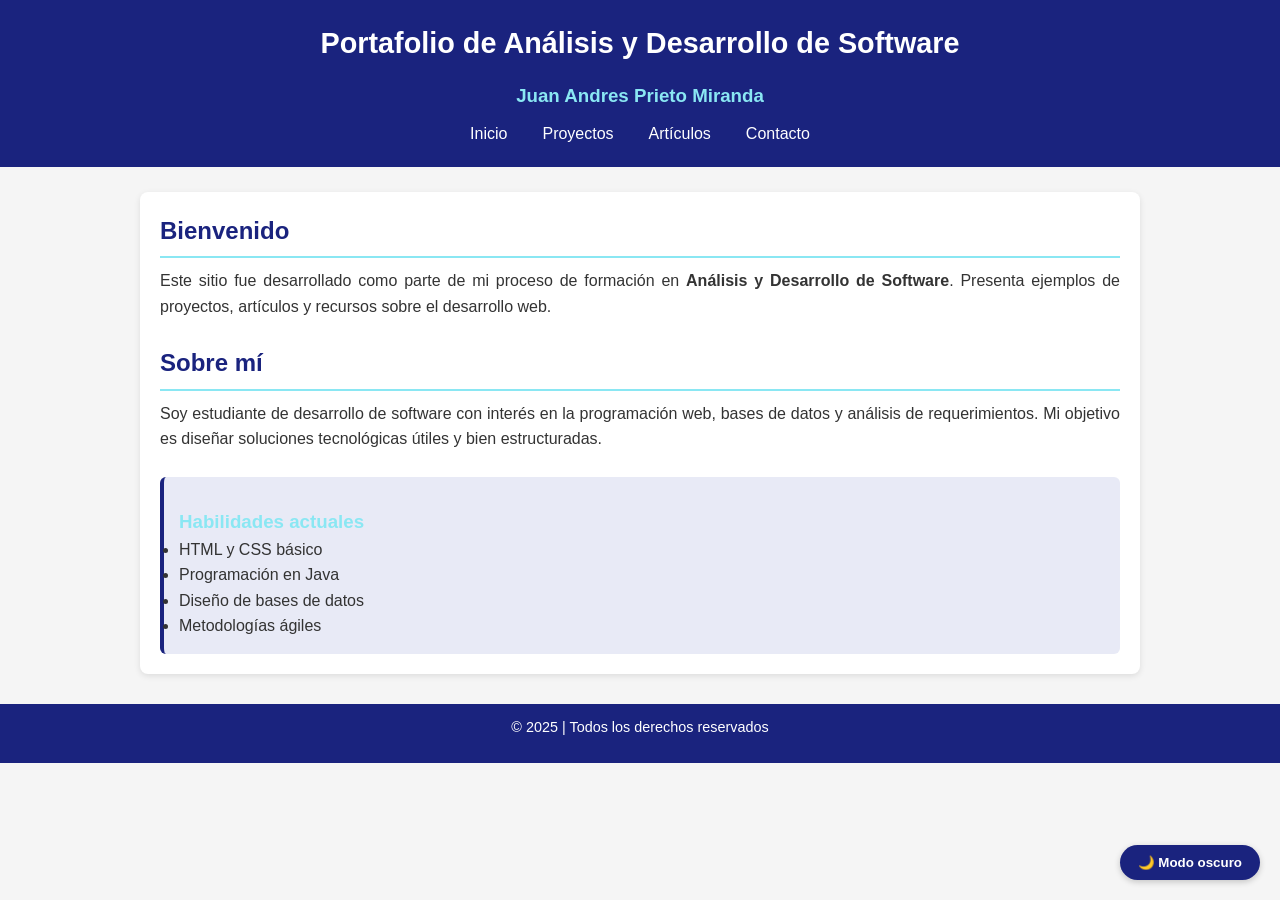
<file: index.html>
<!DOCTYPE html>
<html lang="es">
<head>

  <meta charset="UTF-8">
  <meta name="viewport" content="width=device-width, initial-scale=1.0">
  <meta name="description" content="Portafolio académico de Análisis y Desarrollo de Software. Conoce mis proyectos, artículos y formas de contacto.">
  <meta name="keywords" content="análisis de software, desarrollo web, portafolio, proyectos HTML">
  <meta name="author" content="Estudiante ADS">
  <title>Inicio | proyecto 3</title>

  <link rel="stylesheet" href="styles.css">

</head>
<body>

  <header>
    <h1>Portafolio de Análisis y Desarrollo de Software</h1>
    <h3>Juan Andres Prieto Miranda</h3>
    <nav>
      <ul>
        <li><a href="index.html">Inicio</a></li>
        <li><a href="proyectos.html">Proyectos</a></li>
        <li><a href="articulos.html">Artículos</a></li>
        <li><a href="contacto.html">Contacto</a></li>
      </ul>
    </nav>
  </header>

  <main>
    <section>
      <h2>Bienvenido</h2>
      <p>Este sitio fue desarrollado como parte de mi proceso de formación en <strong>Análisis y Desarrollo de Software</strong>. Presenta ejemplos de proyectos, artículos y recursos sobre el desarrollo web.</p>
    </section>

    <section>
      <h2>Sobre mí</h2>
      <p>Soy estudiante de desarrollo de software con interés en la programación web, bases de datos y análisis de requerimientos. Mi objetivo es diseñar soluciones tecnológicas útiles y bien estructuradas.</p>
    </section>

    <aside>
      <h3>Habilidades actuales</h3>
      <ul>
        <li>HTML y CSS básico</li>
        <li>Programación en Java</li>
        <li>Diseño de bases de datos</li>
        <li>Metodologías ágiles</li>
      </ul>
    </aside>
  </main>

  <footer>
    <p style="text-align: center;">&copy; 2025 | Todos los derechos reservados </p>
  </footer>

  <button class="theme-toggle" id="themeButton">🌙 Modo oscuro</button>

  <script>
    const btn = document.getElementById("themeButton");
    btn.addEventListener("click", () => {
      document.body.classList.toggle("dark-mode");
      const darkMode = document.body.classList.contains("dark-mode");
      btn.textContent = darkMode ? "🌞 Modo claro" : "🌙 Modo oscuro";
    });
  </script>
</body>
</html>
</file>
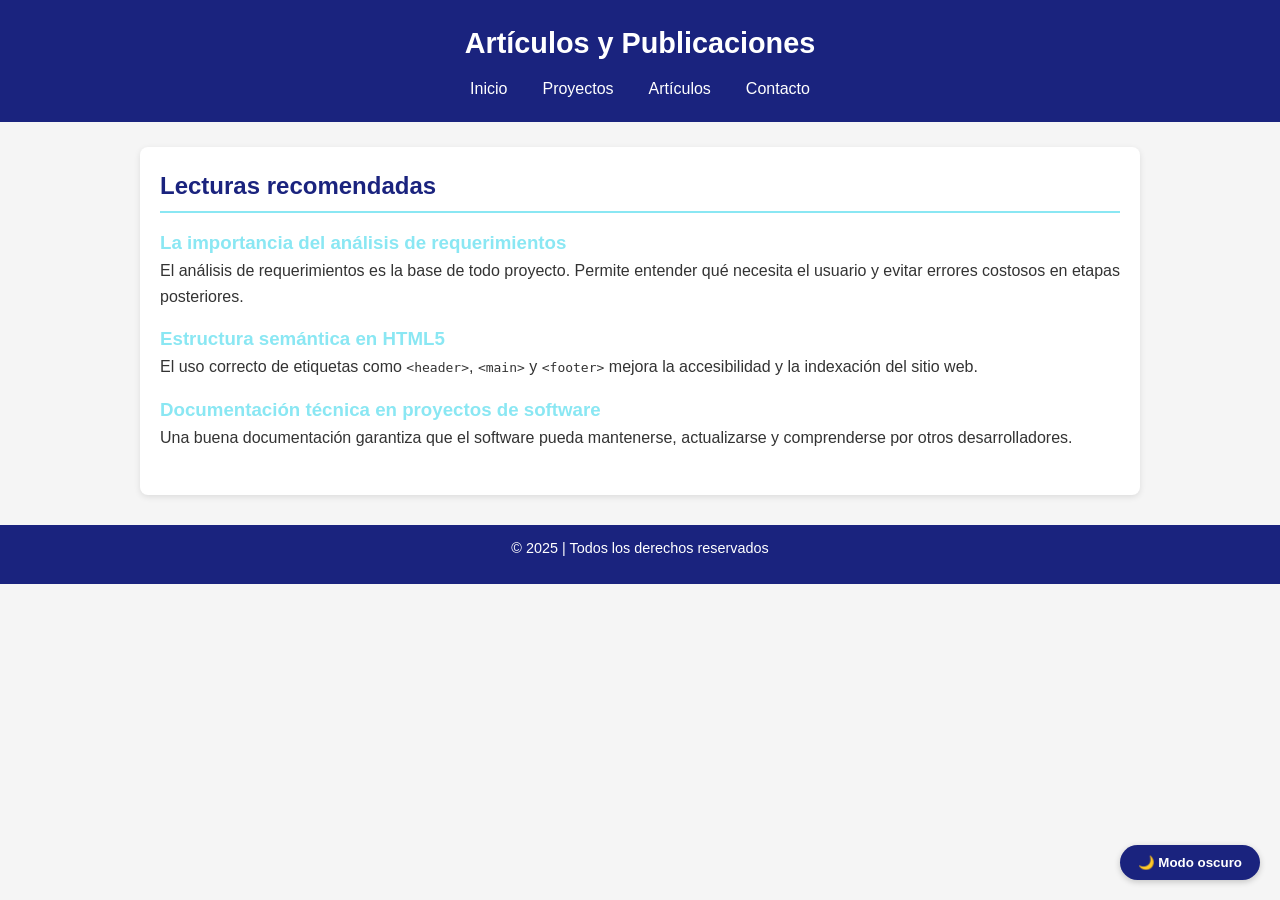
<file: articulos.html>
<!DOCTYPE html>
<html lang="es">
<head>

  <meta charset="UTF-8">
  <meta name="viewport" content="width=device-width, initial-scale=1.0">
  <meta name="description" content="Artículos breves sobre conceptos y buenas prácticas en análisis y desarrollo de software.">
  <meta name="keywords" content="artículos de software, análisis de requerimientos, documentación, programación">
  <meta name="author" content="Estudiante ADS">
  <title>Artículos | Proyecto 3</title>
  <link rel="stylesheet" href="styles.css">

</head>
<body>

  <header>
    <h1>Artículos y Publicaciones</h1>
    <nav>
      <ul>
        <li><a href="index.html">Inicio</a></li>
        <li><a href="proyectos.html">Proyectos</a></li>
        <li><a href="articulos.html">Artículos</a></li>
        <li><a href="contacto.html">Contacto</a></li>
      </ul>
    </nav>
  </header>

  <main>
    <section>
      <h2>Lecturas recomendadas</h2>

      <article>
        <h3>La importancia del análisis de requerimientos</h3>
        <p>El análisis de requerimientos es la base de todo proyecto. Permite entender qué necesita el usuario y evitar errores costosos en etapas posteriores.</p>
      </article>

      <article>
        <h3>Estructura semántica en HTML5</h3>
        <p>El uso correcto de etiquetas como <code>&lt;header&gt;</code>, <code>&lt;main&gt;</code> y <code>&lt;footer&gt;</code> mejora la accesibilidad y la indexación del sitio web.</p>
      </article>

      <article>
        <h3>Documentación técnica en proyectos de software</h3>
        <p>Una buena documentación garantiza que el software pueda mantenerse, actualizarse y comprenderse por otros desarrolladores.</p>
      </article>
    </section>
  </main>

  <footer>
    <p style="text-align: center;">&copy; 2025 | Todos los derechos reservados</p>
  </footer>

<button class="theme-toggle" id="themeButton">🌙 Modo oscuro</button>

  <script>
    const btn = document.getElementById("themeButton");
    btn.addEventListener("click", () => {
      document.body.classList.toggle("dark-mode");
      const darkMode = document.body.classList.contains("dark-mode");
      btn.textContent = darkMode ? "🌞 Modo claro" : "🌙 Modo oscuro";
    });
  </script>

</body>
</html>
</file>
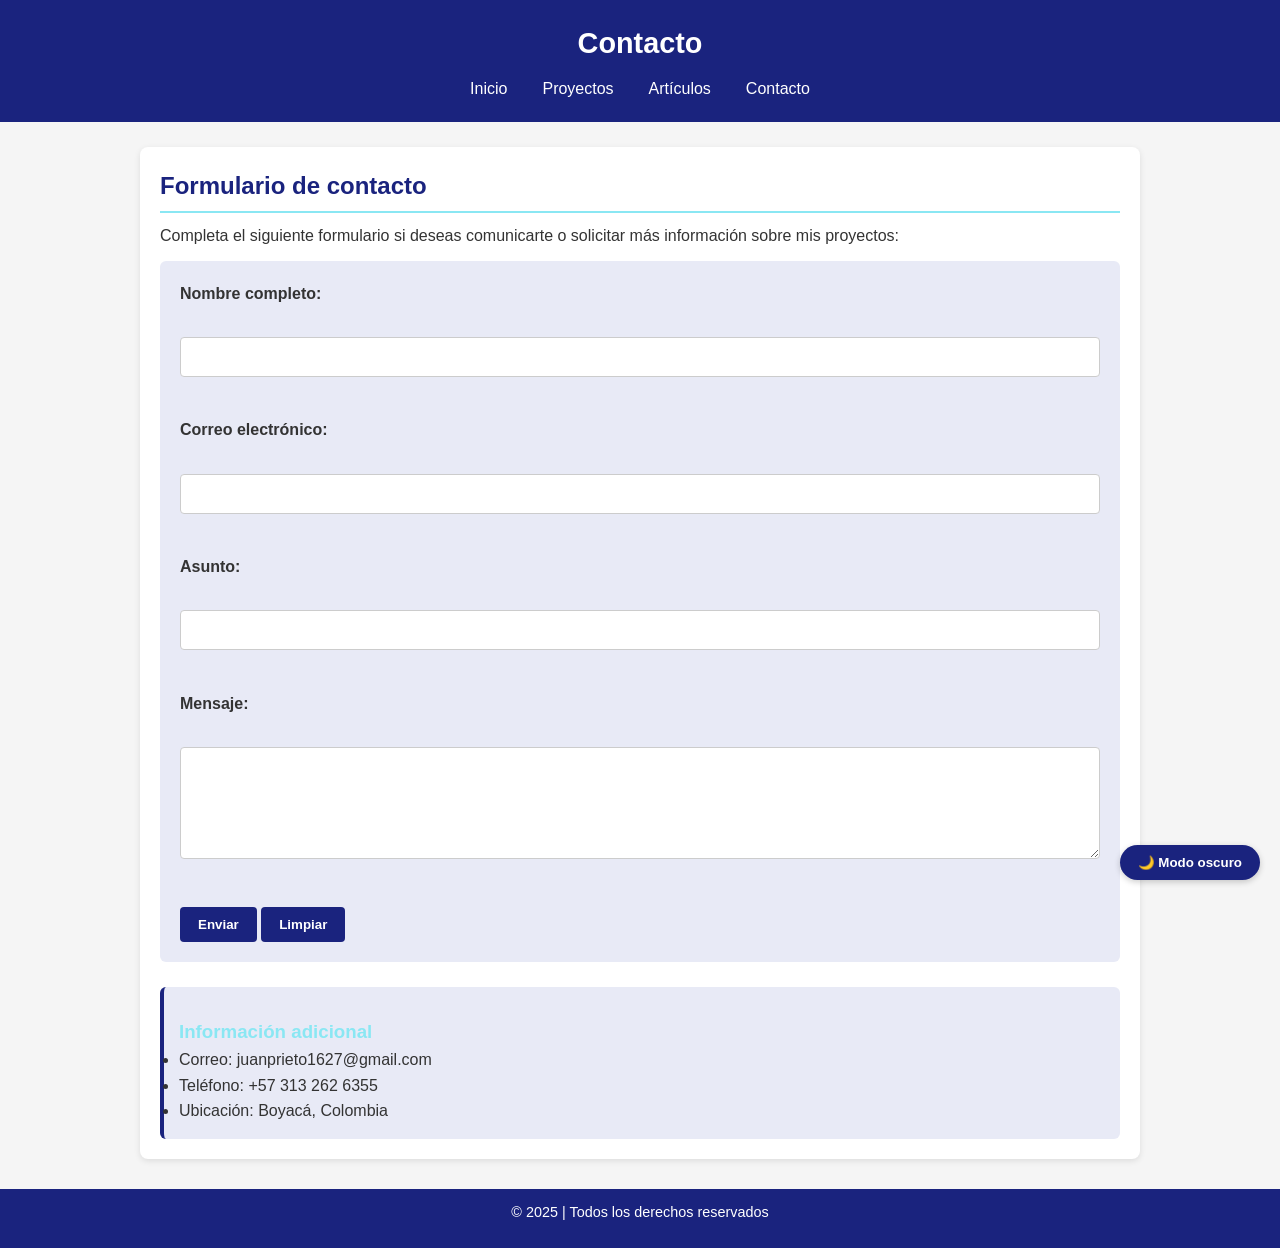
<file: contacto.html>
<!DOCTYPE html>
<html lang="es">
<head>

  <meta charset="UTF-8">
  <meta name="viewport" content="width=device-width, initial-scale=1.0">
  <meta name="description" content="Página de contacto del portafolio de Análisis y Desarrollo de Software. Incluye formulario para enviar mensajes.">
  <meta name="keywords" content="contacto, formulario, correo, portafolio software">
  <meta name="author" content="Estudiante ADS">
  <title>Contacto | Proyecto 3</title>
  <link rel="stylesheet" href="styles.css">

</head>
<body>

  <header>
    <h1>Contacto</h1>
    <nav>
      <ul>
        <li><a href="index.html">Inicio</a></li>
        <li><a href="proyectos.html">Proyectos</a></li>
        <li><a href="articulos.html">Artículos</a></li>
        <li><a href="contacto.html">Contacto</a></li>
      </ul>
    </nav>
  </header>

  <main>
    <section>
      <h2>Formulario de contacto</h2>
      <p>Completa el siguiente formulario si deseas comunicarte o solicitar más información sobre mis proyectos:</p>

      <form>
        <label for="nombre">Nombre completo:</label><br>
        <input type="text" id="nombre" name="nombre" required><br><br>

        <label for="correo">Correo electrónico:</label><br>
        <input type="email" id="correo" name="correo" required><br><br>

        <label for="asunto">Asunto:</label><br>
        <input type="text" id="asunto" name="asunto" required><br><br>

        <label for="mensaje">Mensaje:</label><br>
        <textarea id="mensaje" name="mensaje" rows="5" cols="30" required></textarea><br><br>

        <button type="submit">Enviar</button>
        <button type="reset">Limpiar</button>
      </form>
    </section>

    <aside>
      <h3>Información adicional</h3>
      <ul>
        <li>Correo: juanprieto1627@gmail.com</li>
        <li>Teléfono: +57 313 262 6355</li>
        <li>Ubicación: Boyacá, Colombia</li>
      </ul>
    </aside>
  </main>

  <footer>
    <p style="text-align: center;">&copy; 2025 | Todos los derechos reservados</p>
  </footer>

  <button class="theme-toggle" id="themeButton">🌙 Modo oscuro</button>

  <script>
    const btn = document.getElementById("themeButton");
    btn.addEventListener("click", () => {
      document.body.classList.toggle("dark-mode");
      const darkMode = document.body.classList.contains("dark-mode");
      btn.textContent = darkMode ? "🌞 Modo claro" : "🌙 Modo oscuro";
    });
  </script>

</body>
</html>
</file>
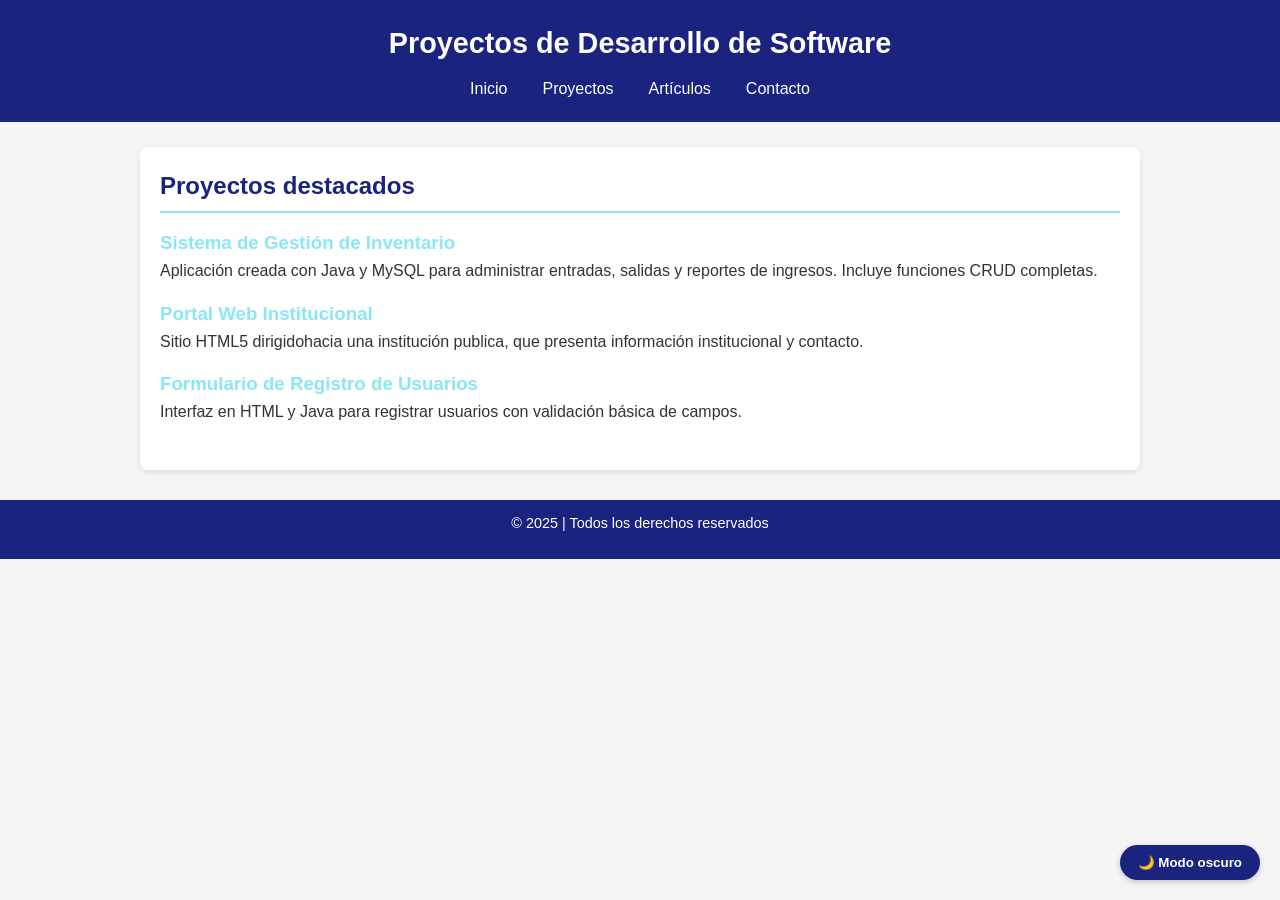
<file: proyectos.html>
<!DOCTYPE html>
<html lang="es">
<head>

  <meta charset="UTF-8">
  <meta name="viewport" content="width=device-width, initial-scale=1.0">
  <meta name="description" content="Listado de proyectos académicos desarrollados en el programa de Análisis y Desarrollo de Software.">
  <meta name="keywords" content="proyectos de software, desarrollo web, portafolio">
  <meta name="author" content="Estudiante ADS">
  <title>Proyectos | Proyecto 3</title>
  <link rel="stylesheet" href="styles.css">

</head>
<body>

  <header>
    <h1>Proyectos de Desarrollo de Software</h1>
    <nav>
      <ul>
        <li><a href="index.html">Inicio</a></li>
        <li><a href="proyectos.html">Proyectos</a></li>
        <li><a href="articulos.html">Artículos</a></li>
        <li><a href="contacto.html">Contacto</a></li>
      </ul>
    </nav>
  </header>

  <main>
    <section>
      <h2>Proyectos destacados</h2>

      <article>
        <h3>Sistema de Gestión de Inventario</h3>
        <p>Aplicación creada con Java y MySQL para administrar entradas, salidas y reportes de ingresos. Incluye funciones CRUD completas.</p>
      </article>

      <article>
        <h3>Portal Web Institucional</h3>
        <p>Sitio HTML5 dirigidohacia una institución publica, que presenta información institucional y contacto.</p>
      </article>

      <article>
        <h3>Formulario de Registro de Usuarios</h3>
        <p>Interfaz en HTML y Java para registrar usuarios con validación básica de campos.</p>
      </article>
    </section>
  </main>

  <footer>
    <p style="text-align: center;">&copy; 2025 | Todos los derechos reservados</p>
  </footer>

  <button class="theme-toggle" id="themeButton">🌙 Modo oscuro</button>

  <script>
    const btn = document.getElementById("themeButton");
    btn.addEventListener("click", () => {
      document.body.classList.toggle("dark-mode");
      const darkMode = document.body.classList.contains("dark-mode");
      btn.textContent = darkMode ? "🌞 Modo claro" : "🌙 Modo oscuro";
    });
  </script>

</body>
</html>
</file>
<file: styles.css>
:root {
  --color-bg: #f5f5f5;
  --color-text: #333;
  --color-primary: #1a237e;
  --color-secondary: #8ae7f3;
  --color-accent: #e8eaf6;
  --color-card: #fff;
  --color-border: #ccc;
}

@media (prefers-color-scheme: dark) {
  :root {
    --color-bg: #121212;
    --color-text: #e0e0e0;
    --color-primary: #7986cb;
    --color-secondary: #9fa8da;
    --color-accent: #1e1e2f;
    --color-card: #1a1a1a;
    --color-border: #333;
  }
}

/* === RESET BÁSICO === */
* {
  margin: 0;
  padding: 0;
  box-sizing: border-box;
}

@import url('https://fonts.googleapis.com/css2?family=Poppins:wght@300;400;600&display=swap');

body {
  font-family: Arial, Helvetica, sans-serif;
  background-color: var(--color-bg);
  color: var(--color-text);
  line-height: 1.6;
  transition: background-color 0.3s ease, color 0.3s ease;
}

/* === CABECERA Y NAVEGACIÓN === */
header {
  background-color: var(--color-primary);
  color: white;
  text-align: center;
  padding: 20px 10px;
}

header h1 {
  font-size: 1.8em;
  font-weight: 600;
}

nav ul {
  list-style: none;
  display: flex;
  flex-wrap: wrap;
  justify-content: center;
  gap: 15px;
  margin-top: 10px;
}

nav a {
  color: white;
  text-decoration: none;
  font-weight: 500;
  padding: 6px 10px;
  border-radius: 4px;
  transition: background 0.3s;
}

nav a:hover {
  background-color: var(--color-secondary);
}

main {
  max-width: 1000px;
  margin: 25px auto;
  padding: 20px;
  background-color: var(--color-card);
  border-radius: 8px;
  box-shadow: 0 2px 6px rgba(0,0,0,0.1);
}

h2 {
  color: var(--color-primary);
  border-bottom: 2px solid var(--color-secondary);
  padding-bottom: 6px;
  margin-bottom: 10px;
}

h3 {
  color: var(--color-secondary);
  margin-top: 15px;
}

p {
  margin-bottom: 12px;
  text-align: justify;
}

section {
  margin-bottom: 25px;
}

aside {
  background-color: var(--color-accent);
  border-left: 4px solid var(--color-primary);
  padding: 15px;
  border-radius: 6px;
  margin-top: 20px;
}

form {
  background-color: var(--color-accent);
  padding: 20px;
  border-radius: 6px;
  margin-top: 10px;
}

label {
  font-weight: 600;
  display: block;
  margin-bottom: 5px;
}

input, textarea {
  width: 100%;
  padding: 10px;
  margin-bottom: 15px;
  border: 1px solid var(--color-border);
  border-radius: 4px;
  font-family: inherit;
  font-size: 1em;
}

input:focus, textarea:focus {
  outline: 2px solid var(--color-secondary);
}

button {
  background-color: var(--color-primary);
  color: white;
  padding: 10px 18px;
  border: none;
  border-radius: 4px;
  cursor: pointer;
  font-weight: 600;
}

button:hover {
  background-color: var(--color-secondary);
}

footer {
  background-color: var(--color-primary);
  color: white;
  text-align: center;
  padding: 12px;
  margin-top: 30px;
  font-size: 0.9em;
}

@media (max-width: 768px) {
  nav ul {
    flex-direction: column;
    align-items: center;
  }

  main {
    margin: 15px;
    padding: 15px;
  }

  header h1 {
    font-size: 1.4em;
  }

  h2 {
    font-size: 1.2em;
  }
}

.theme-toggle {
  position: fixed;
  bottom: 20px;
  right: 20px;
  background-color: var(--color-primary);
  color: white;
  border: none;
  border-radius: 50px;
  padding: 10px 18px;
  cursor: pointer;
  font-weight: 600;
  box-shadow: 0 2px 6px rgba(0,0,0,0.2);
  transition: background-color 0.3s;
  z-index: 1000;
}

.theme-toggle:hover {
  background-color: var(--color-secondary);
}

/* Modo oscuro manual */
body.dark-mode {
  --color-bg: #121212;
  --color-text: #e0e0e0;
  --color-primary: #7986cb;
  --color-secondary: #9fa8da;
  --color-accent: #1e1e2f;
  --color-card: #1a1a1a;
  --color-border: #333;
}
</file>
